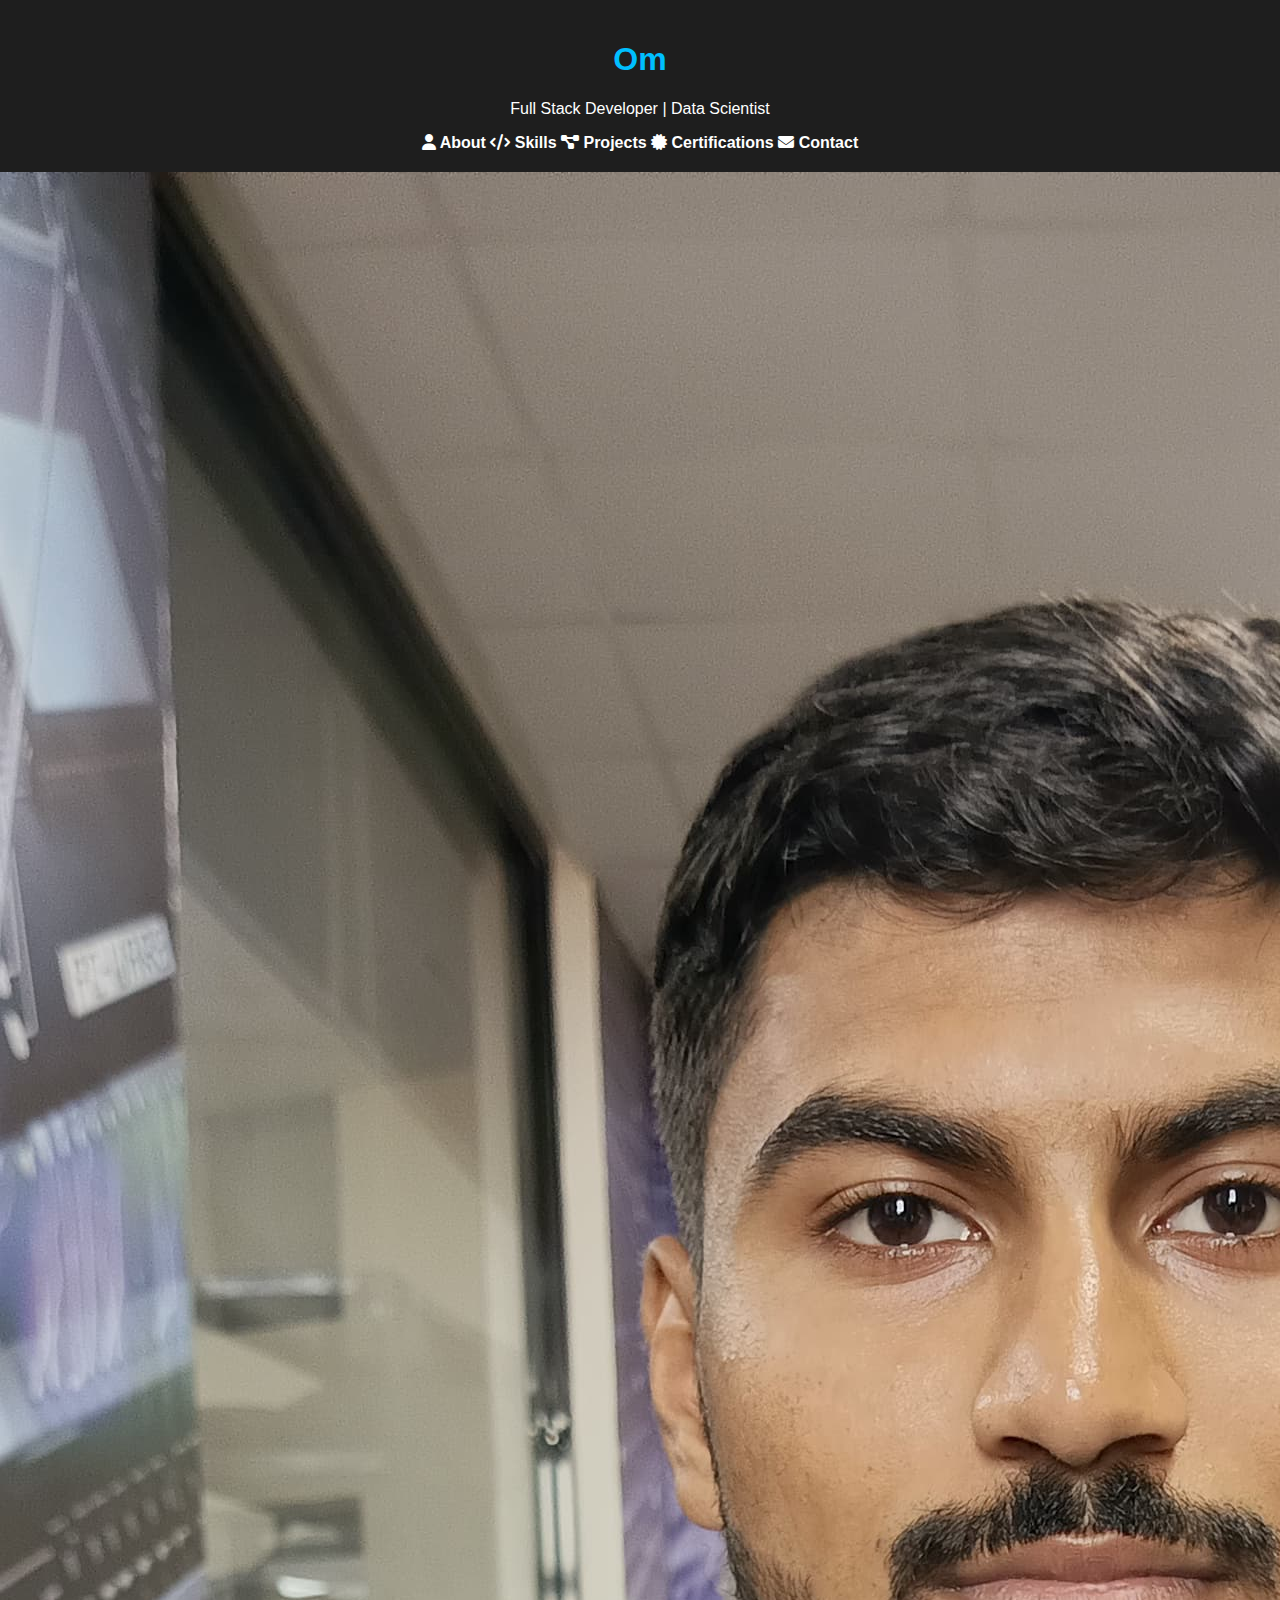
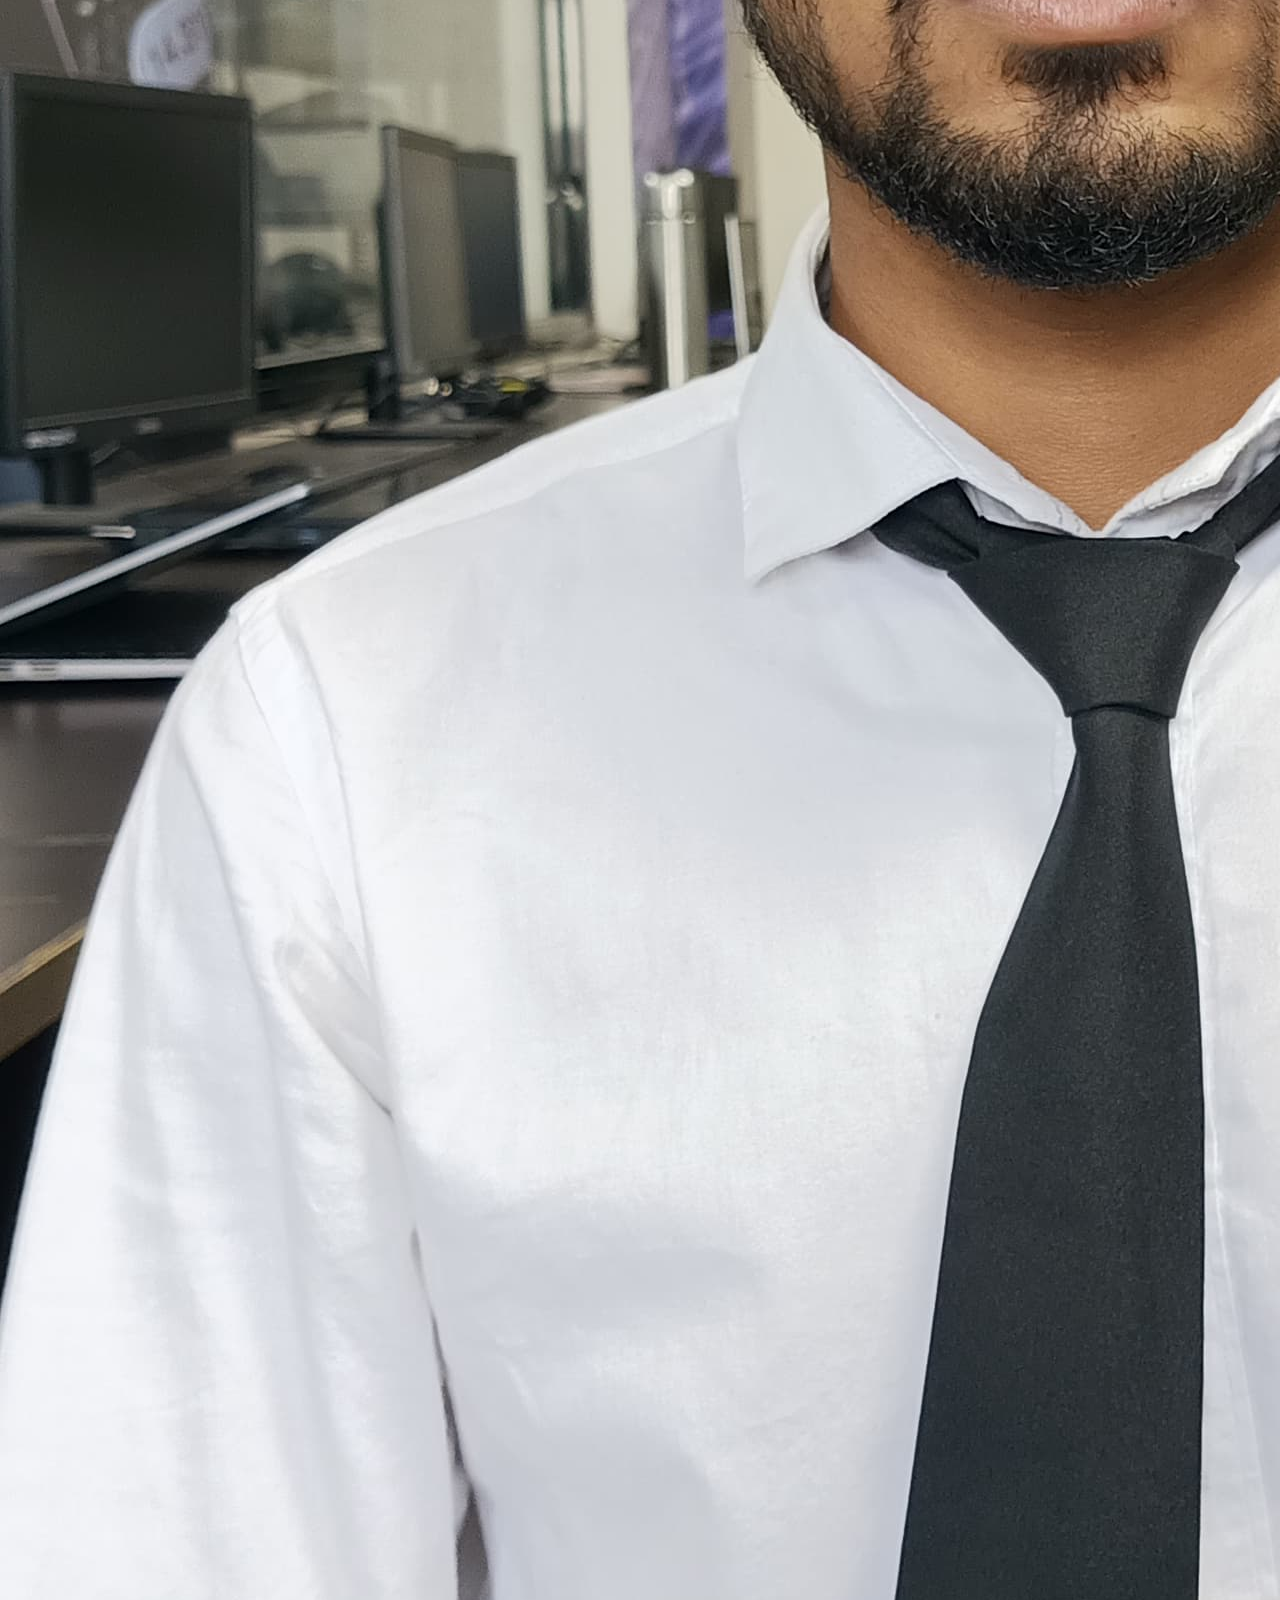
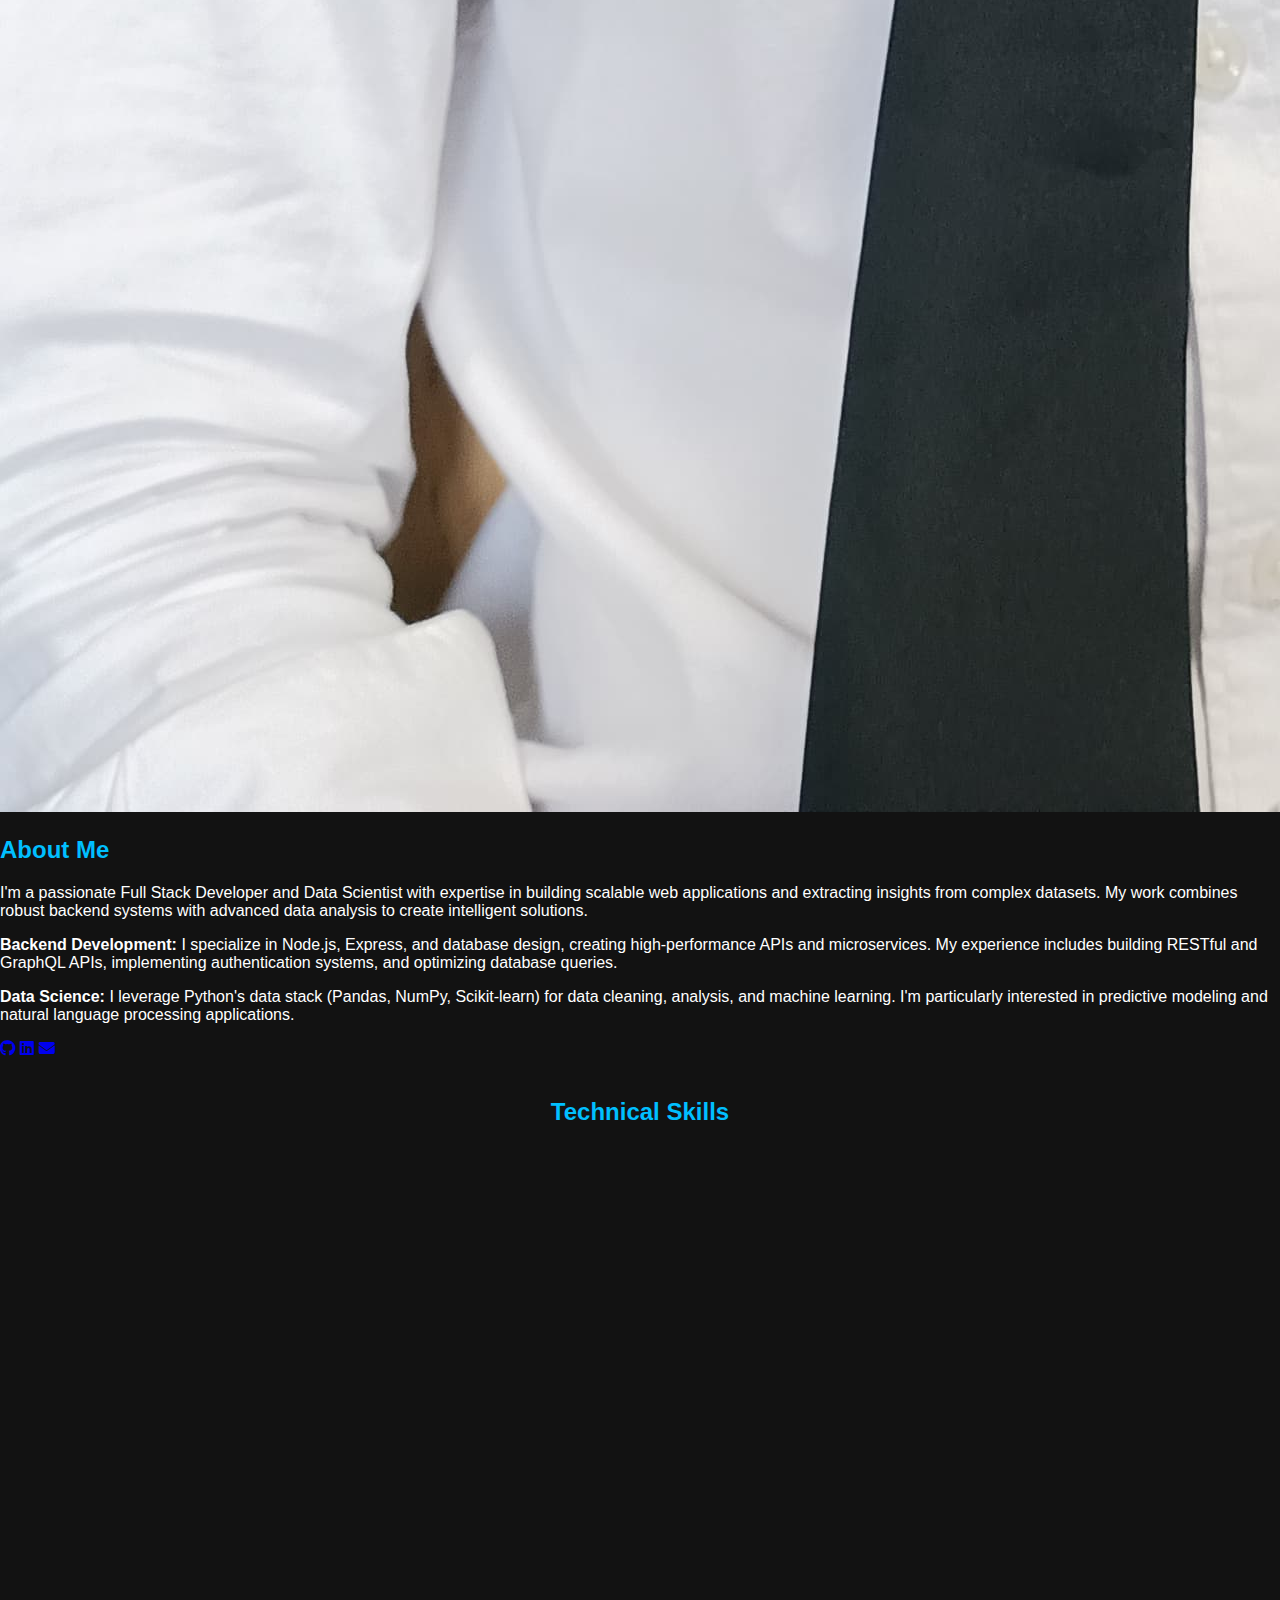
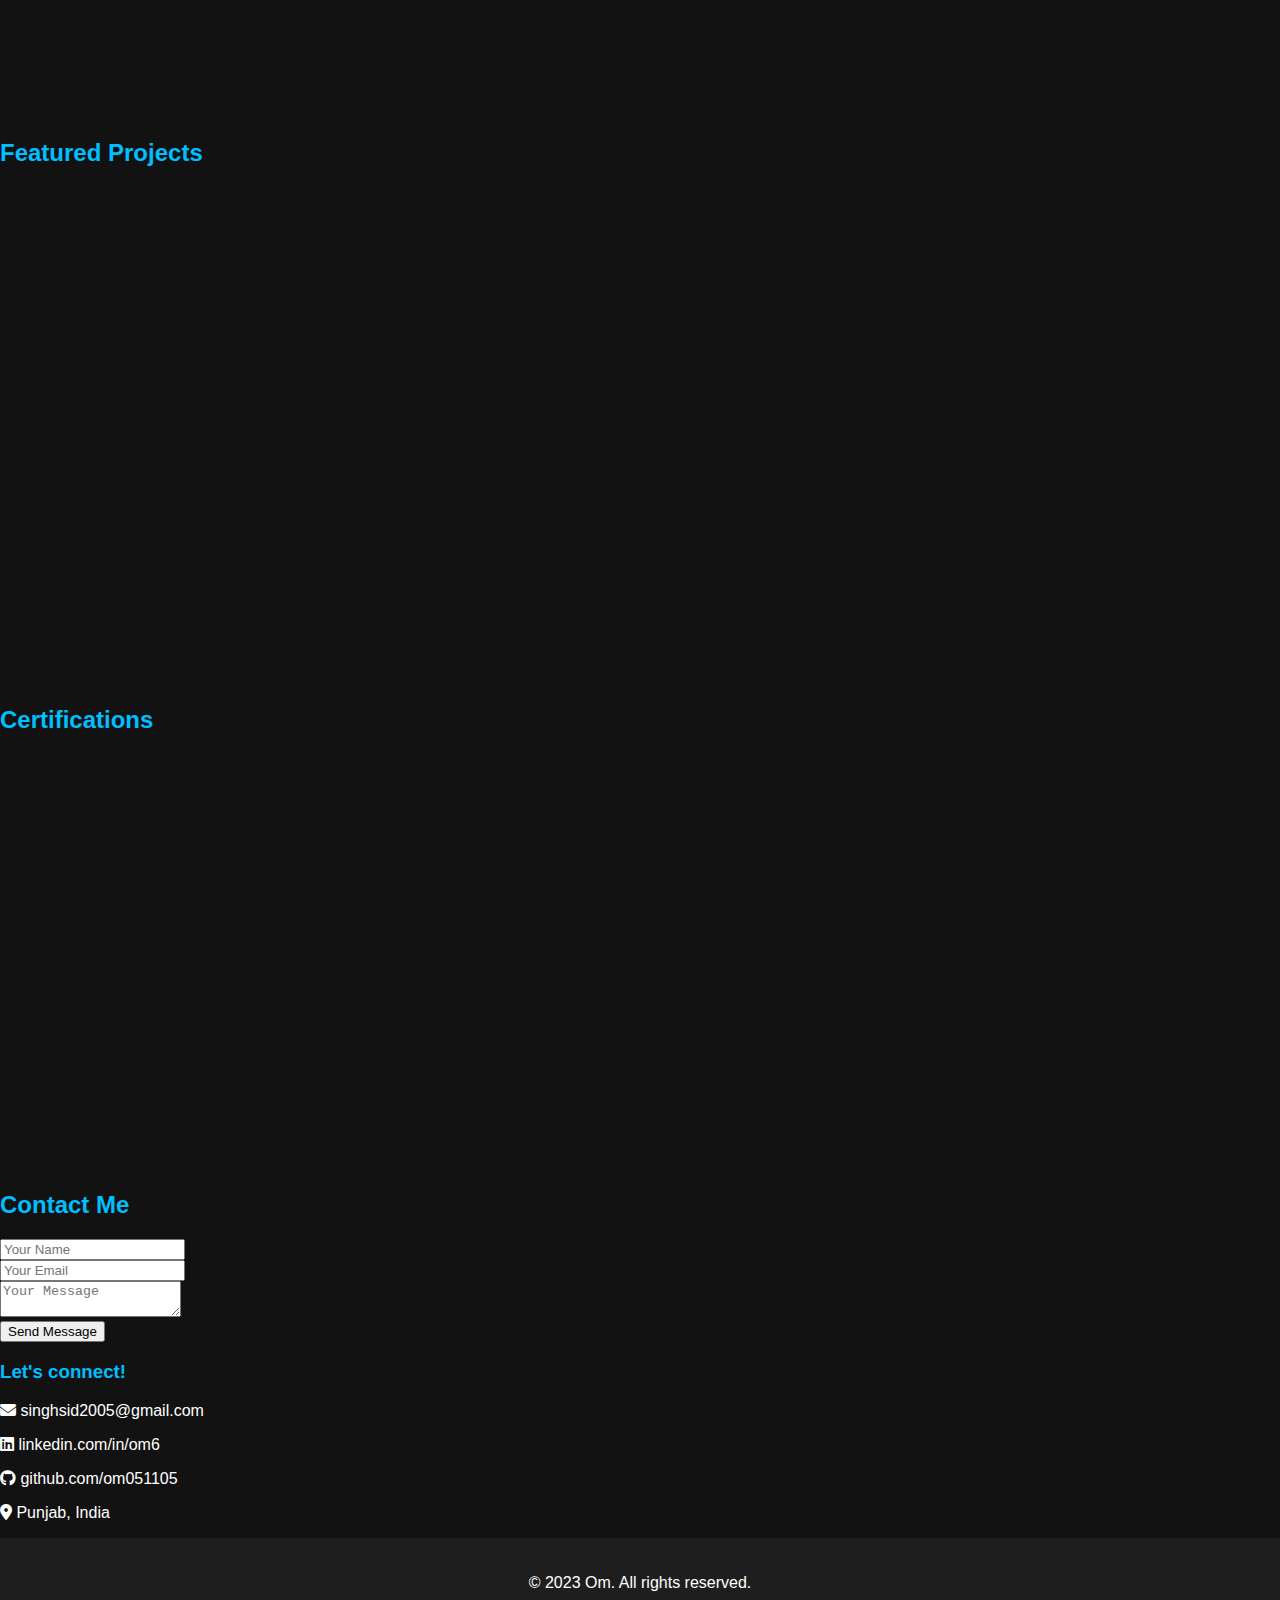
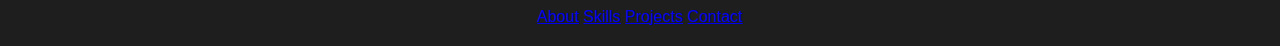
<file: index.html>
<!DOCTYPE html>
<html lang="en">
<head>
  <meta charset="UTF-8" />
  <meta name="viewport" content="width=device-width, initial-scale=1" />
  <title>Om's Portfolio</title>
  <link rel="stylesheet" href="styles.css" />
  <link rel="stylesheet" href="https://cdnjs.cloudflare.com/ajax/libs/font-awesome/6.4.0/css/all.min.css">
</head>
<body>
  <header>
    <div class="header-content">
      <h1>Om</h1>
      <p>Full Stack Developer | Data Scientist</p>
    </div>
    <nav>
      <a href="#about"><i class="fas fa-user"></i> About</a>
      <a href="#skills"><i class="fas fa-code"></i> Skills</a>
      <a href="#projects"><i class="fas fa-project-diagram"></i> Projects</a>
      <a href="#certifications"><i class="fas fa-certificate"></i> Certifications</a>
      <a href="#contact"><i class="fas fa-envelope"></i> Contact</a>
    </nav>
  </header>

  <main>
    <section id="about">
      <img id="profile-pic" src="om.jpg" alt="Om's Profile Picture" />
      <h2>About Me</h2>
      <p>
        I'm a passionate Full Stack Developer and Data Scientist with expertise in building scalable web applications
        and extracting insights from complex datasets. My work combines robust backend systems with advanced
        data analysis to create intelligent solutions.
      </p>
      <p>
        <strong>Backend Development:</strong> I specialize in Node.js, Express, and database design, creating
        high-performance APIs and microservices. My experience includes building RESTful and GraphQL APIs,
        implementing authentication systems, and optimizing database queries.
      </p>
      <p>
        <strong>Data Science:</strong> I leverage Python's data stack (Pandas, NumPy, Scikit-learn) for data
        cleaning, analysis, and machine learning. I'm particularly interested in predictive modeling and
        natural language processing applications.
      </p>
      <div class="social-links">
        <a href="https://github.com/om051105" target="_blank"><i class="fab fa-github"></i></a>
        <a href="https://www.linkedin.com/in/om6/" target="_blank"><i class="fab fa-linkedin"></i></a>
        <a href="mailto:singhsid2005@gmail.com"><i class="fas fa-envelope"></i></a>
      </div>
    </section>

    <section id="skills">
      <h2>Technical Skills</h2>
      <div class="skills-categories">
        <div class="category">
          <h3><i class="fas fa-server"></i> Backend Development</h3>
          <ul>
            <li>Node.js & Express</li>
            <li>RESTful API Design</li>
            <li>GraphQL</li>
            <li>MongoDB & Mongoose</li>
            <li>PostgreSQL</li>
            <li>Authentication (JWT, OAuth)</li>
            <li>Docker & Kubernetes</li>
          </ul>
        </div>
        
        <div class="category">
          <h3><i class="fas fa-chart-line"></i> Data Science</h3>
          <ul>
            <li>Python (Pandas, NumPy)</li>
            <li>Machine Learning (Scikit-learn)</li>
            <li>Deep Learning (TensorFlow)</li>
            <li>Data Visualization (Matplotlib, Seaborn)</li>
            <li>Natural Language Processing</li>
            <li>Big Data (PySpark)</li>
            <li>Statistical Analysis</li>
          </ul>
        </div>
        
        <div class="category">
          <h3><i class="fas fa-laptop-code"></i> Frontend & Other</h3>
          <ul>
            <li>React.js</li>
            <li>HTML5 & CSS3</li>
            <li>JavaScript (ES6+)</li>
            <li>Git & GitHub</li>
            <li>Linux/Unix</li>
            <li>AWS & GCP</li>
            <li>CI/CD Pipelines</li>
          </ul>
        </div>
      </div>
    </section>

    <section id="projects">
      <h2>Featured Projects</h2>
      <div class="projects-grid">
        <!-- Backend Projects -->
        <div class="project-card">
          <h3>E-commerce API Service</h3>
          <p>Scalable backend for e-commerce platform with payment integration, JWT authentication, and Redis caching</p>
          <div class="tech-stack">
            <span>Node.js</span>
            <span>Express</span>
            <span>MongoDB</span>
            <span>Redis</span>
          </div>
          <a href="#" class="project-link">View Project</a>
        </div>
        
        <div class="project-card">
          <h3>Real-time Analytics Dashboard</h3>
          <p>Dashboard processing streaming data with WebSocket connections and real-time visualizations</p>
          <div class="tech-stack">
            <span>Node.js</span>
            <span>Socket.io</span>
            <span>D3.js</span>
            <span>Kafka</span>
          </div>
          <a href="#" class="project-link">View Project</a>
        </div>
        
        <!-- Data Science Projects -->
        <div class="project-card">
          <h3>Predictive Maintenance System</h3>
          <p>Machine learning model predicting equipment failures with 92% accuracy</p>
          <div class="tech-stack">
            <span>Python</span>
            <span>Scikit-learn</span>
            <span>Flask</span>
            <span>Docker</span>
          </div>
          <a href="#" class="project-link">View Project</a>
        </div>
        
        <div class="project-card">
          <h3>Customer Sentiment Analysis</h3>
          <p>NLP pipeline analyzing customer reviews with sentiment classification</p>
          <div class="tech-stack">
            <span>Python</span>
            <span>NLTK</span>
            <span>TensorFlow</span>
            <span>FastAPI</span>
          </div>
          <a href="#" class="project-link">View Project</a>
        </div>
      </div>
    </section>

    <section id="certifications">
      <h2>Certifications</h2>
      <div class="certifications-grid">
        <div class="cert-card">
          <h3>IBM Data Science Professional</h3>
          <p>Coursera | 2023</p>
          <p>Covered data analysis, visualization, and machine learning using Python</p>
          <a href="#" class="btn">View Certificate</a>
        </div>
        
        <div class="cert-card">
          <h3>Node.js Developer Certification</h3>
          <p>Udemy | 2023</p>
          <p>Advanced backend development with Node.js and Express</p>
          <a href="#" class="btn">View Certificate</a>
        </div>
        
        <div class="cert-card">
          <h3>Machine Learning Specialization</h3>
          <p>Stanford University | 2023</p>
          <p>Fundamentals of supervised and unsupervised learning</p>
          <a href="#" class="btn">View Certificate</a>
        </div>
      </div>
    </section>

    <section id="contact">
      <h2>Contact Me</h2>
      <div class="contact-container">
        <form id="contact-form">
          <div class="form-group">
            <input type="text" id="name" placeholder="Your Name" required>
          </div>
          <div class="form-group">
            <input type="email" id="email" placeholder="Your Email" required>
          </div>
          <div class="form-group">
            <textarea id="message" placeholder="Your Message" required></textarea>
          </div>
          <button type="submit" class="btn">Send Message</button>
        </form>
        <div class="contact-info">
          <h3>Let's connect!</h3>
          <p><i class="fas fa-envelope"></i> singhsid2005@gmail.com</p>
          <p><i class="fab fa-linkedin"></i> linkedin.com/in/om6</p>
          <p><i class="fab fa-github"></i> github.com/om051105</p>
          <p><i class="fas fa-map-marker-alt"></i> Punjab, India</p>
        </div>
      </div>
    </section>
  </main>

  <footer>
    <p>&copy; 2023 Om. All rights reserved.</p>
    <div class="footer-links">
      <a href="#about">About</a>
      <a href="#skills">Skills</a>
      <a href="#projects">Projects</a>
      <a href="#contact">Contact</a>
    </div>
  </footer>

  <script src="script.js"></script>
</body>
</html>
</file>
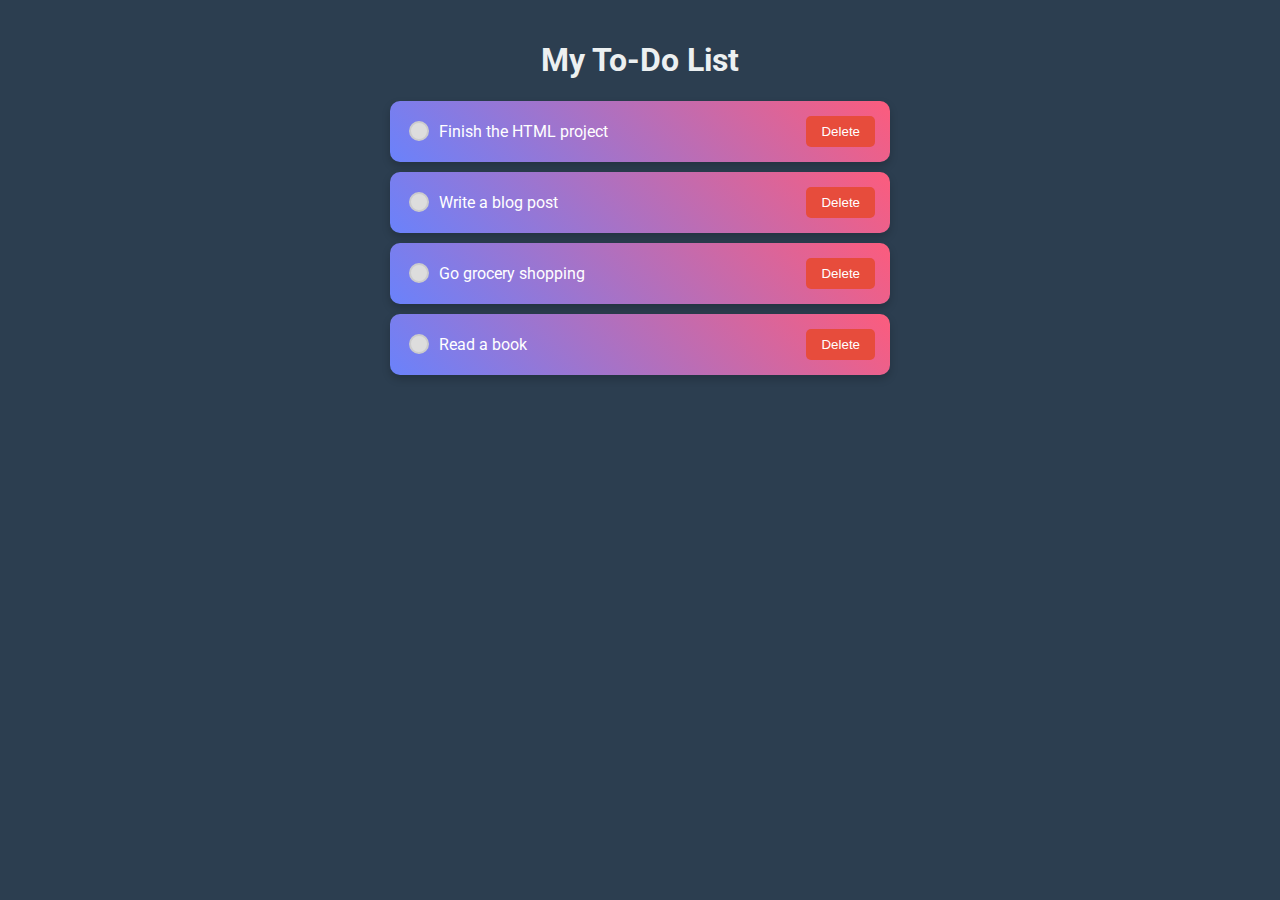
<file: to do list.html>
<!DOCTYPE html>
<html lang="en">
<head>
    <meta charset="UTF-8">
    <meta name="viewport" content="width=device-width, initial-scale=1.0">
    <title>To-Do List</title>
    <!-- Importing Google Fonts -->
    <style>
        @import url('https://fonts.googleapis.com/css2?family=Roboto:wght@400;700&display=swap');

        body {
            font-family: 'Roboto', sans-serif;
            background-color: #2c3e50;
            color: #ecf0f1;
            margin: 0;
            padding: 20px;
        }

        h1 {
            text-align: center;
            color: #ecf0f1;
        }

        ul {
            list-style-type: none;
            padding: 0;
            max-width: 500px;
            margin: auto;
        }

        li {
            background: linear-gradient(45deg, #6a82fb, #fc5c7d); /* Gradient background */
            color: white;
            margin: 10px 0;
            padding: 15px;
            border-radius: 10px;
            box-shadow: 0 4px 8px rgba(0, 0, 0, 0.2 );
            display: flex;
            justify-content: space-between;
            align-items: center;
            transition: transform 0.2s, box-shadow 0.3s ease;
        }

        li:hover {
            transform: scale(1.02); /* Slightly enlarge the item on hover */
            box-shadow: 0 8px 16px rgba(0, 0, 0, 0.3);
        }

        .task {
            flex: 1;
            display: flex;
            align-items: center;
        }

        input[type="checkbox"] {
            appearance: none;
            background-color: #ddd;
            border: 2px solid #ccc;
            border-radius: 50%;
            width: 20px;
            height: 20px;
            cursor: pointer;
            margin-right: 10px;
            transition: background 0.3s ease;
        }

        input[type="checkbox"]:checked {
            background-color: #2ecc71; /* Green when checked */
            border-color: #27ae60;
        }

        .delete {
            background-color: #e74c3c;
            color: white;
            border: none;
            padding: 8px 15px;
            border-radius: 5px;
            cursor: pointer;
            transition: background 0.3s ease;
        }

        .delete:hover {
            background-color: #c0392b;
        }
    </style>
</head>
<body>
    <h1>My To-Do List</h1>
    <ul>
        <li>
            <span class="task">
                <input type="checkbox">
                Finish the HTML project
            </span>
            <button class="delete">Delete</button>
        </li>
        <li>
            <span class="task">
                <input type="checkbox">
                Write a blog post
            </span>
            <button class="delete">Delete</button>
        </li>
        <li>
            <span class="task">
                <input type="checkbox">
                Go grocery shopping
            </span>
            <button class="delete">Delete</button>
        </li>
        <li>
            <span class="task">
                <input type="checkbox">
                Read a book
            </span>
            <button class="delete">Delete</button>
        </li>
    </ul>
</body>
</html>
</file>
<file: styles.css>
/* Global Styles */
body {
  font-family: Arial, sans-serif;
  background-color: #121212; /* Dark background */
  color: #ffffff; /* Light text */
  margin: 0;
  padding: 0;
}

h1, h2, h3 {
  color: #00BFFF; /* Bright blue for headings */
}

/* Header Styles */
header {
  background-color: #1e1e1e; /* Darker header */
  padding: 20px;
  text-align: center;
  box-shadow: 0 4px 10px rgba(0, 0, 0, 0.5);
}

nav ul {
  list-style-type: none;
  padding: 0;
}

nav ul li {
  display: inline;
  margin: 0 15px;
}

nav a {
  color: #ffffff;
  text-decoration: none;
  font-weight: bold;
  transition: color 0.3s ease;
}

nav a:hover {
  color: #00BFFF; /* Change color on hover */
}

/* About Section */
.about-content {
  display: flex;
  align-items: center;
  /* Styles for the About section */
#about h2 {
  font-size: 2em; /* Increase the heading size */
}

#about .about-text p {
  font-size: 1.2em; /* Increase the paragraph font size */
  line-height: 1.6; /* Optional: improve readability */
}

  gap: 20px; /* Space between image and text */
}

.profile-img {
  width: 150px; /* Adjust width as needed */
  height: auto;
  border-radius: 50%; /* Makes the image circular */
}

.about-text {
  flex: 1; /* Makes the text container take up remaining space */
}

/* Skills Section */
#skills {
  padding: 20px;
  text-align: center;
}

.skill {
  margin: 20px 0;
}

.progress-bar {
  background-color: #333;
  border-radius: 10px;
  overflow: hidden;
  height: 30px;
  width: 80%;
  margin: auto;
  box-shadow: 0 2px 5px rgba(0, 0, 0, 0.5);
}

.progress {
  background-color: #00BFFF;
  height: 100%;
  width: 0;
  animation: progress-animation 1s forwards;
}

@keyframes progress-animation {
  from {
      width: 0;
  }
  to {
      width: 100%;
  }
}

/* Blog Section */
#blog {
  padding: 20px;
  text-align: center;
}

.blog-post {
  margin: 20px;
  padding: 15px;
  background-color: #1e1e1e;
  border-radius: 10px;
  transition: transform 0.3s ease;
  box-shadow: 0 4px 10px rgba(0, 0, 0, 0.5);
}

.blog-post:hover {
  transform: translateY(-5px);
}

/* Portfolio Section */
#portfolio {
  padding: 20px;
  text-align: center;
}

.project-list {
  display: flex;
  flex-wrap: wrap;
  justify-content: center;
}

.project-item {
  background-color: #1e1e1e;
  border-radius: 10px;
  margin: 10px;
  padding: 20px;
  width: 200px;
  box-shadow: 0 4px 10px rgba(0, 0, 0, 0.5);
  transition: transform 0.3s ease;
}

.project-item:hover {
  transform: scale(1.05);
}

/* Footer Styles */
footer {
  background-color: #1e1e1e;
  text-align: center;
  padding: 20px;
  position: relative;
}

.social-icons {
  margin-top: 10px;
}

.social-icons a {
  color: #ffffff;
  margin: 0 10px;
  transition: transform 0.3s ease;
}

.social-icons a:hover {
  transform: scale(1.2);
}
</file>
